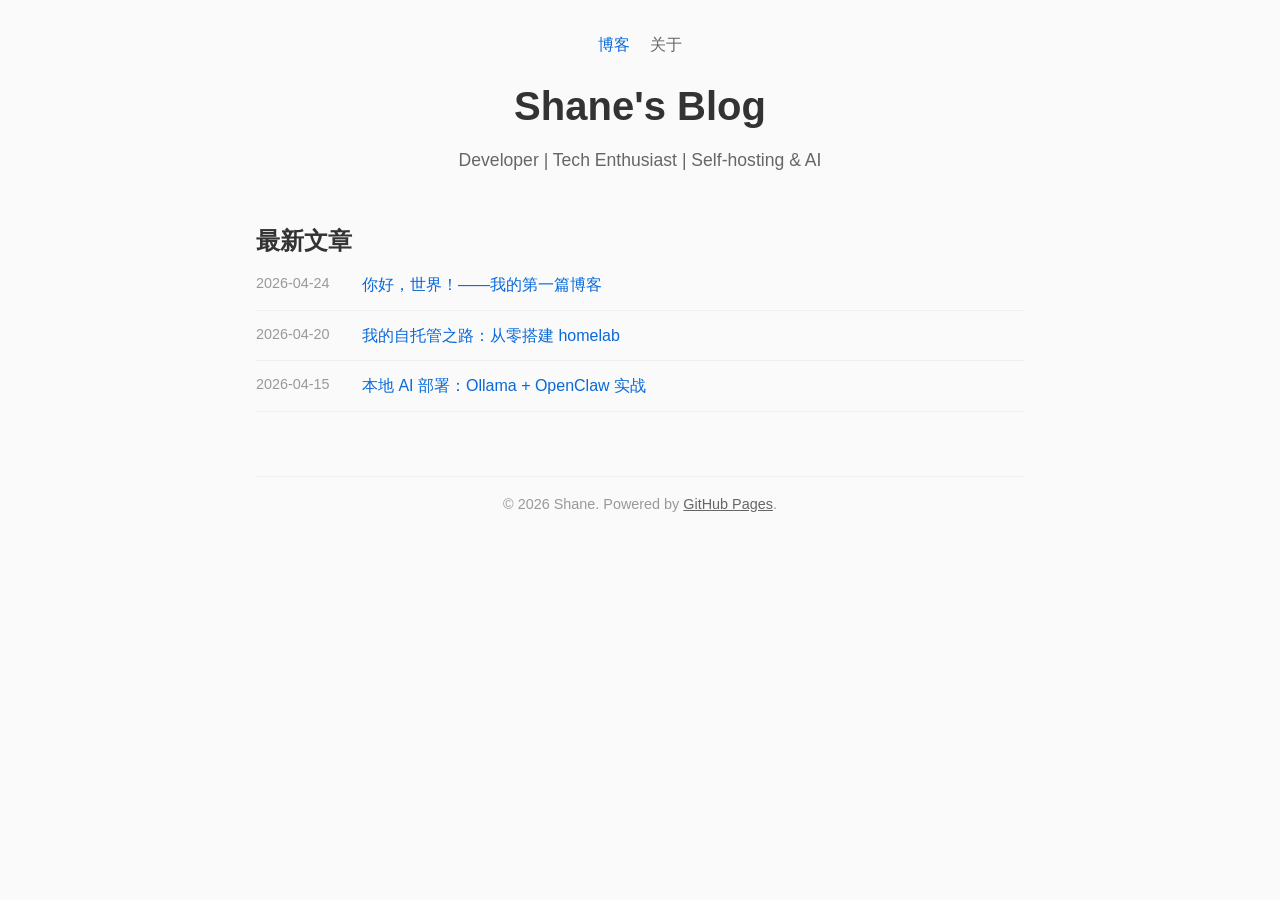
<file: index.html>
<!DOCTYPE html>
<html lang="zh-CN">
<head>
  <meta charset="UTF-8">
  <meta name="viewport" content="width=device-width, initial-scale=1.0">
  <title>Shane's Blog</title>
  <link rel="stylesheet" href="css/style.css">
</head>
<body>
  <header>
    <nav>
      <a href="index.html" class="active">博客</a>
      <a href="about.html">关于</a>
    </nav>
    <h1>Shane's Blog</h1>
    <p class="subtitle">Developer | Tech Enthusiast | Self-hosting & AI</p>
  </header>

  <main>
    <section class="posts">
      <h2>最新文章</h2>
      <ul class="post-list">
        <li>
          <span class="date">2026-04-24</span>
          <a href="posts/hello-world.html">你好，世界！——我的第一篇博客</a>
        </li>
        <li>
          <span class="date">2026-04-20</span>
          <a href="posts/self-hosting-journey.html">我的自托管之路：从零搭建 homelab</a>
        </li>
        <li>
          <span class="date">2026-04-15</span>
          <a href="posts/ai-setup.html">本地 AI 部署：Ollama + OpenClaw 实战</a>
        </li>
      </ul>
    </section>
  </main>

  <footer>
    <p>&copy; 2026 Shane. Powered by <a href="https://pages.github.com">GitHub Pages</a>.</p>
  </footer>
</body>
</html>
</file>
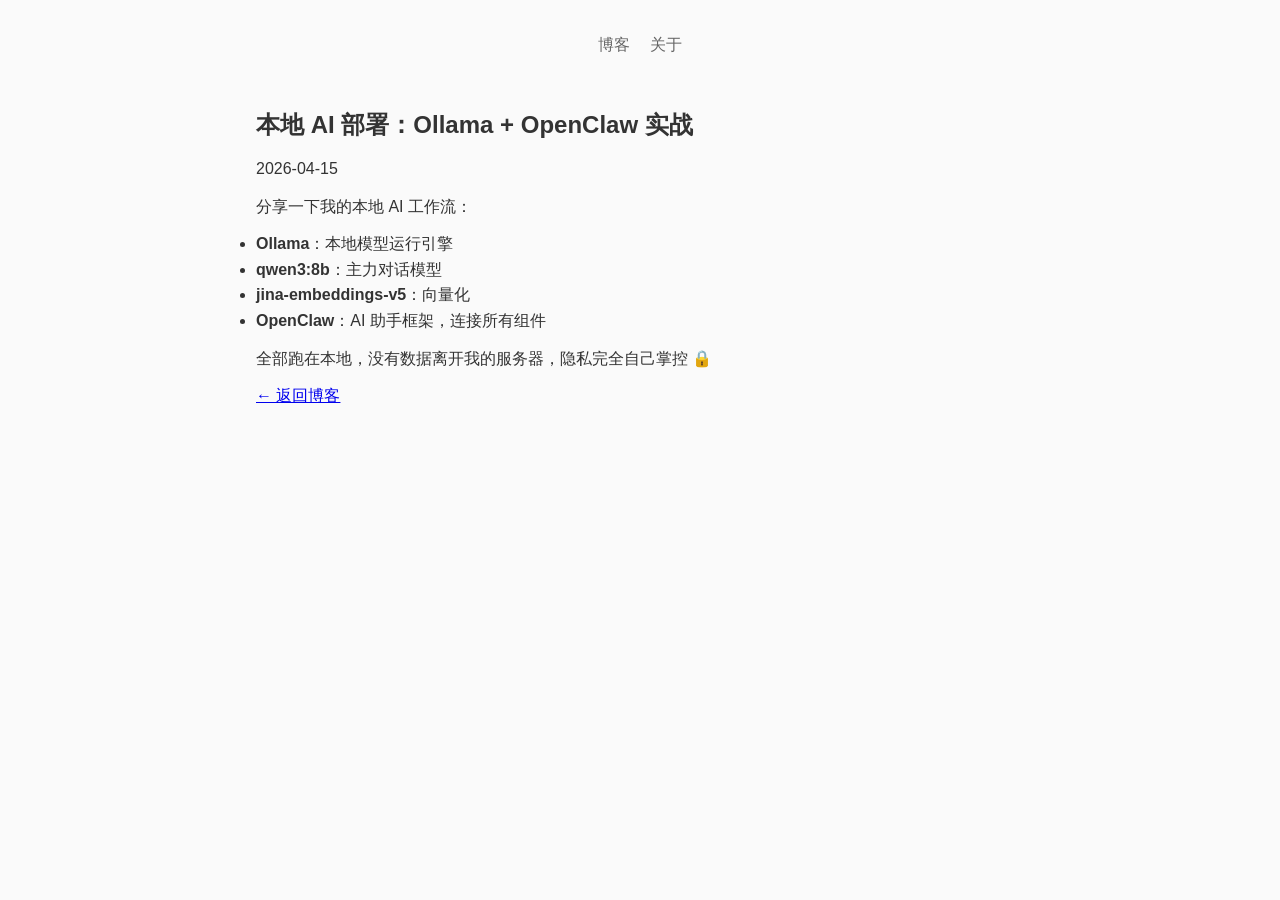
<file: posts/ai-setup.html>
<!DOCTYPE html>
<html lang="zh-CN">
<head>
  <meta charset="UTF-8">
  <meta name="viewport" content="width=device-width, initial-scale=1.0">
  <title>本地 AI 部署 —— Shane's Blog</title>
  <link rel="stylesheet" href="../css/style.css">
</head>
<body>
  <header>
    <nav>
      <a href="../index.html">博客</a>
      <a href="../about.html">关于</a>
    </nav>
  </header>
  <main class="post-content">
    <h2>本地 AI 部署：Ollama + OpenClaw 实战</h2>
    <p class="date">2026-04-15</p>
    <p>分享一下我的本地 AI 工作流：</p>
    <ul>
      <li><strong>Ollama</strong>：本地模型运行引擎</li>
      <li><strong>qwen3:8b</strong>：主力对话模型</li>
      <li><strong>jina-embeddings-v5</strong>：向量化</li>
      <li><strong>OpenClaw</strong>：AI 助手框架，连接所有组件</li>
    </ul>
    <p>全部跑在本地，没有数据离开我的服务器，隐私完全自己掌控 🔒</p>
    <p><a href="../index.html">← 返回博客</a></p>
  </main>
</body>
</html>
</file>
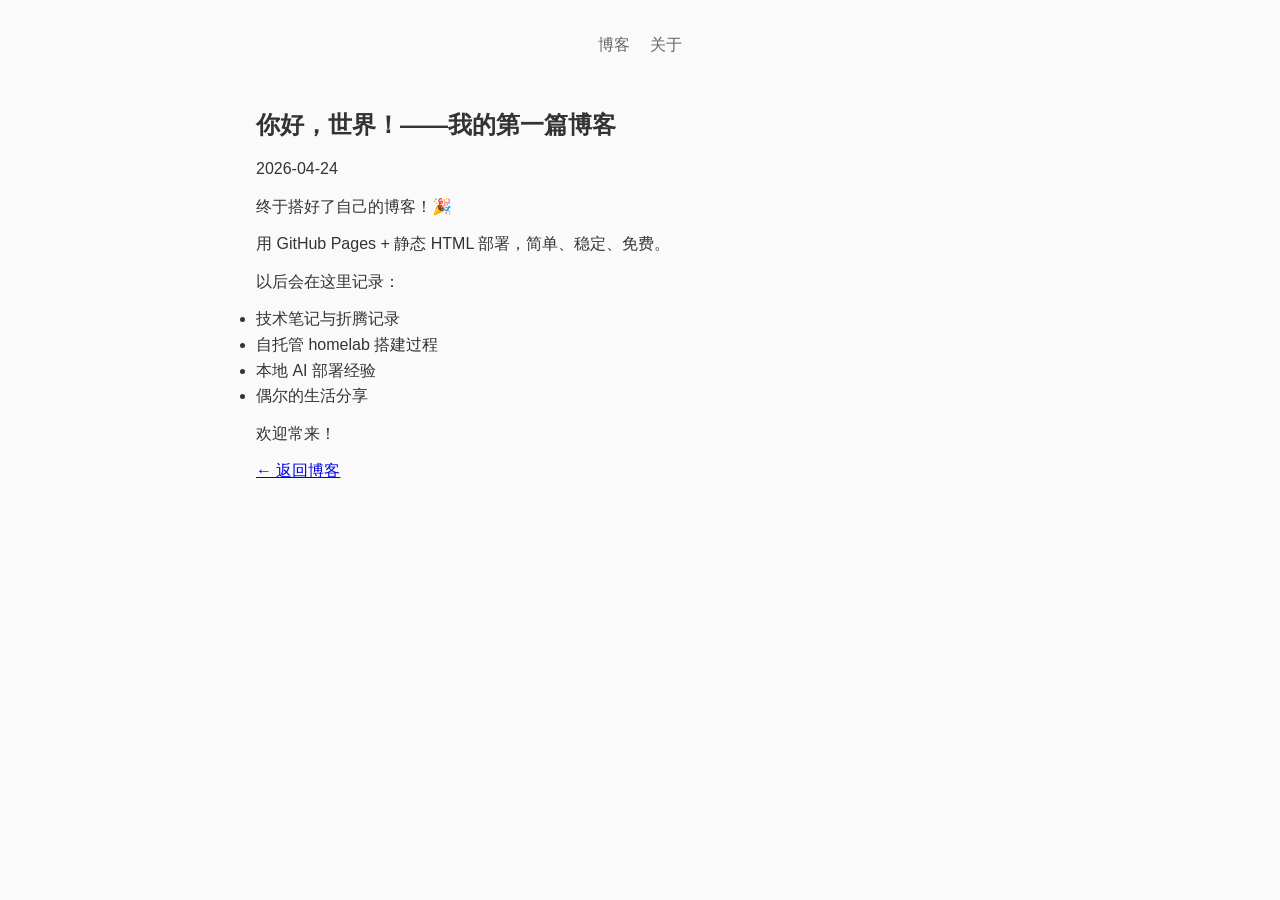
<file: posts/hello-world.html>
<!DOCTYPE html>
<html lang="zh-CN">
<head>
  <meta charset="UTF-8">
  <meta name="viewport" content="width=device-width, initial-scale=1.0">
  <title>你好，世界！—— Shane's Blog</title>
  <link rel="stylesheet" href="../css/style.css">
</head>
<body>
  <header>
    <nav>
      <a href="../index.html">博客</a>
      <a href="../about.html">关于</a>
    </nav>
  </header>
  <main class="post-content">
    <h2>你好，世界！——我的第一篇博客</h2>
    <p class="date">2026-04-24</p>
    <p>终于搭好了自己的博客！🎉</p>
    <p>用 GitHub Pages + 静态 HTML 部署，简单、稳定、免费。</p>
    <p>以后会在这里记录：</p>
    <ul>
      <li>技术笔记与折腾记录</li>
      <li>自托管 homelab 搭建过程</li>
      <li>本地 AI 部署经验</li>
      <li>偶尔的生活分享</li>
    </ul>
    <p>欢迎常来！</p>
    <p><a href="../index.html">← 返回博客</a></p>
  </main>
</body>
</html>
</file>
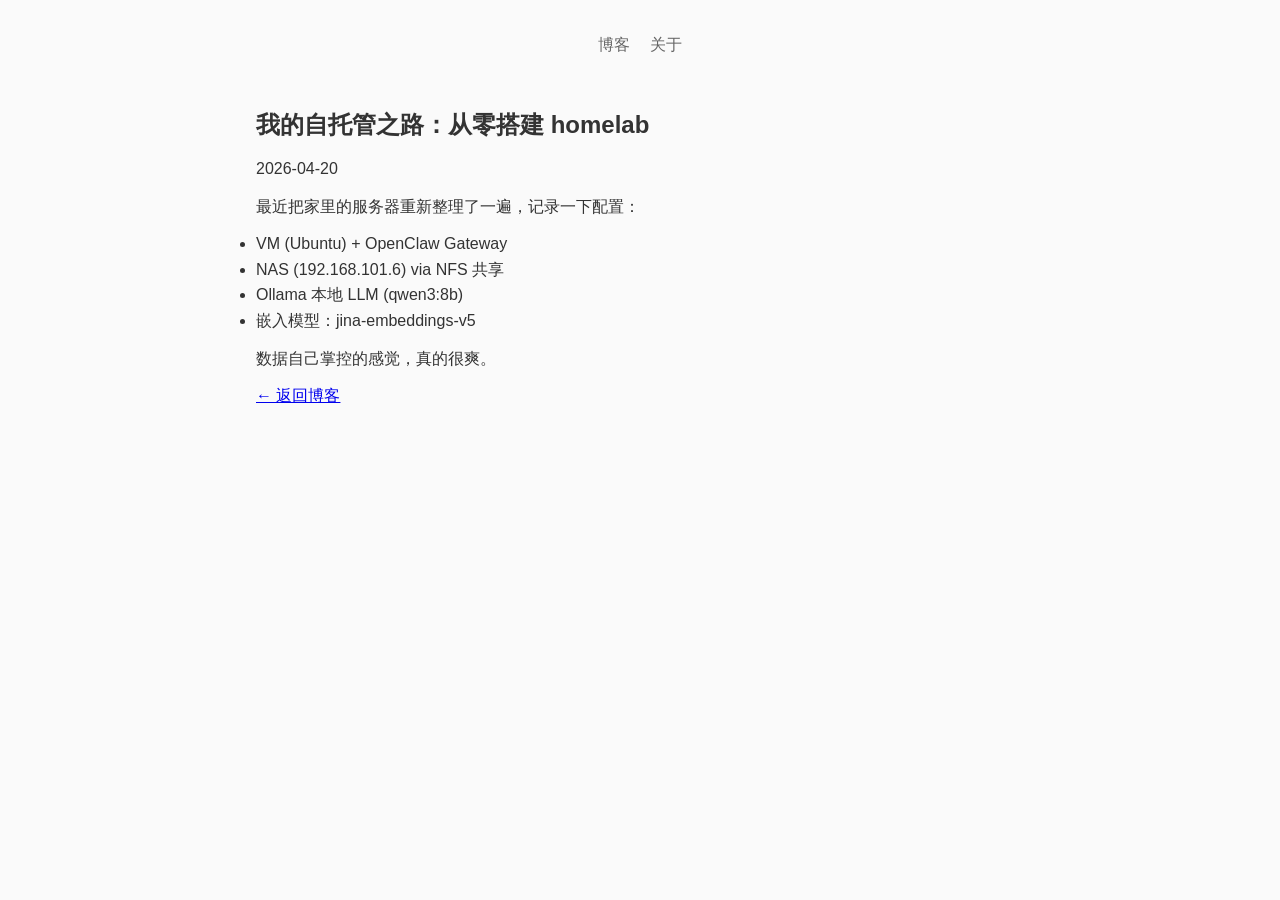
<file: posts/self-hosting-journey.html>
<!DOCTYPE html>
<html lang="zh-CN">
<head>
  <meta charset="UTF-8">
  <meta name="viewport" content="width=device-width, initial-scale=1.0">
  <title>我的自托管之路 —— Shane's Blog</title>
  <link rel="stylesheet" href="../css/style.css">
</head>
<body>
  <header>
    <nav>
      <a href="../index.html">博客</a>
      <a href="../about.html">关于</a>
    </nav>
  </header>
  <main class="post-content">
    <h2>我的自托管之路：从零搭建 homelab</h2>
    <p class="date">2026-04-20</p>
    <p>最近把家里的服务器重新整理了一遍，记录一下配置：</p>
    <ul>
      <li>VM (Ubuntu) + OpenClaw Gateway</li>
      <li>NAS (192.168.101.6) via NFS 共享</li>
      <li>Ollama 本地 LLM (qwen3:8b)</li>
      <li>嵌入模型：jina-embeddings-v5</li>
    </ul>
    <p>数据自己掌控的感觉，真的很爽。</p>
    <p><a href="../index.html">← 返回博客</a></p>
  </main>
</body>
</html>
</file>
<file: css/style.css>
* { margin: 0; padding: 0; box-sizing: border-box; }

body {
  font-family: -apple-system, BlinkMacSystemFont, "Segoe UI", Roboto, "Helvetica Neue", Arial, sans-serif;
  max-width: 800px;
  margin: 0 auto;
  padding: 2rem 1rem;
  background: #fafafa;
  color: #333;
  line-height: 1.6;
}

header { text-align: center; margin-bottom: 3rem; }

nav a {
  margin: 0 0.5rem;
  text-decoration: none;
  color: #666;
  font-weight: 500;
}
nav a.active { color: #0969da; }
nav a:hover { text-decoration: underline; }

h1 { font-size: 2.5rem; margin: 1rem 0 0.5rem; }
.subtitle { color: #666; font-size: 1.1rem; }

.post-list { list-style: none; }
.post-list li {
  padding: 0.75rem 0;
  border-bottom: 1px solid #eee;
  display: flex;
  gap: 1rem;
}
.post-list .date { color: #999; font-size: 0.9rem; min-width: 90px; }
.post-list a { color: #0969da; text-decoration: none; }
.post-list a:hover { text-decoration: underline; }

.about { text-align: center; }
.about .avatar {
  width: 100px; height: 100px;
  border-radius: 50%;
  margin-bottom: 1rem;
}
.about p { margin: 0.5rem 0; color: #555; }

footer {
  text-align: center;
  margin-top: 4rem;
  padding-top: 1rem;
  border-top: 1px solid #eee;
  color: #999;
  font-size: 0.9rem;
}
footer a { color: #666; }

.post-content { text-align: left; }
.post-content h2 { margin: 1.5rem 0 0.5rem; }
.post-content p { margin: 0.75rem 0; }
</file>
